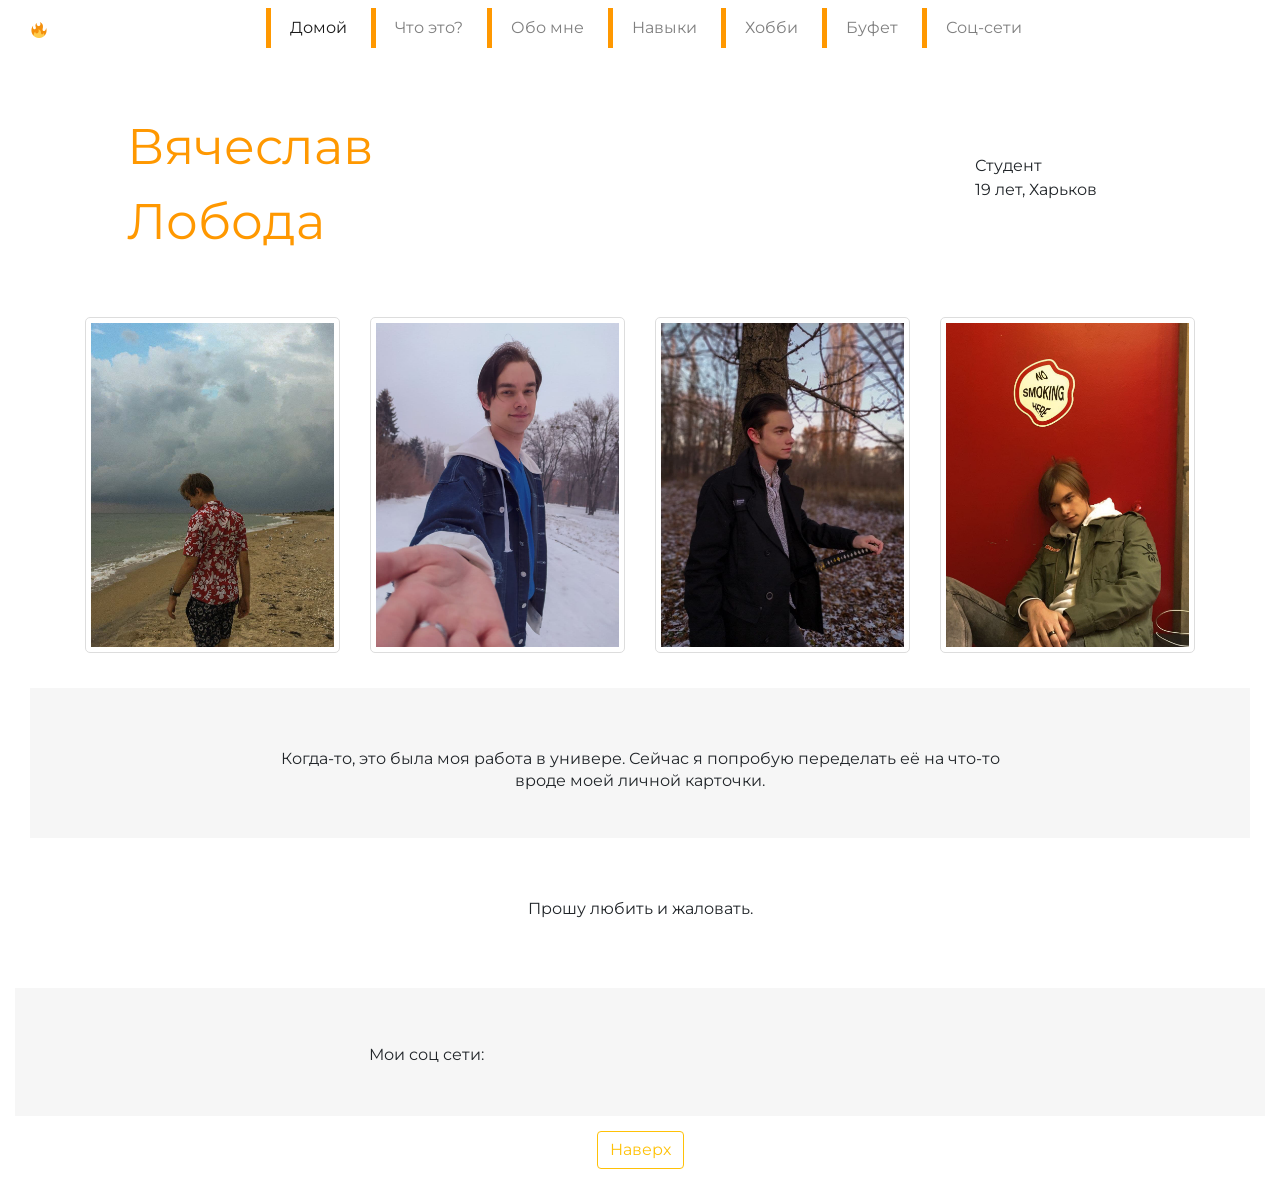
<file: index.html>
<!doctype HTML>
<html>

<head>
  <meta charset="utf-8">
  <title> Вячеслав </title>
  <link rel="stylesheet" href='myself.css'>
  <link rel='icon' href='pics/favicon-16x16.png' type='image'>
  <link rel='stylesheet' href="fancybox.css" >
  <link rel="stylesheet" href="https://maxcdn.bootstrapcdn.com/bootstrap/4.0.0/css/bootstrap.min.css" integrity="sha384-Gn5384xqQ1aoWXA+058RXPxPg6fy4IWvTNh0E263XmFcJlSAwiGgFAW/dAiS6JXm" crossorigin="anonymous">
  
</head>

<body link='black' vlink='black' style="display:none">


  <!--                          NAVBAR TEST-->
  <header id='header'>

      <nav class="navbar navbar-expand-lg navbar-light  ">
        <div class="container-fluid">
          <a class="navbar-brand" href="#"> <img src='pics/favicon-16x16.png'> </a>

          <button class="navbar-toggler" type="button" data-bs-toggle="collapse" data-bs-target="#workplease" aria-controls="workplease" aria-expanded="false" aria-label="Toggle navigation">
            <span class="navbar-toggler-icon"> </span>
          </button>


        <div class="collapse navbar-collapse" id="workplease">
          <ul class="navbar-nav mt-2 mt-lg-0">
            <li class="nav-item active">
              <a class="nav-link aff atext px-4" href="index.html"> Домой <span class="sr-only">(current)</span></a>
            </li>
            <li class="nav-item">
              <a class="nav-link aff atext px-4" href="#auf"> Что это?</a>
            </li>
            <li class="nav-item">
              <a class="nav-link aff atext px-4" href="dio/secondpage.html"> Обо мне</a>
            </li>
            <li class="nav-item">
              <a class="nav-link aff atext px-4" href="dio/friends.html">Навыки</a>
            </li>
            <li class="nav-item">
              <a class="nav-link aff atext px-4" href="dio/hobby.html">Хобби</a>
            </li>
            <li class="nav-item">
              <a class="nav-link aff atext px-4" href="dio/bufet.html"> Буфет </a>
            </li>
            <li class="nav-item">
              <a class="nav-link aff atext px-4" href="#insta">Соц-сети</a>
            </li>
          </ul>

        </div>
      </div>
      </nav>

  </header>

  <div class="container-fluid">
    


    <div class="row mt-5 mb-5 bioname">
      <div class='name  col-xl-4  offset-xl-1 col-sm-5 offset-lg-1 offset-sm-1 '>
        <div class='namee'> Вячеслав Лобода </div>
      </div>

      <div class='col-xl-2 col-sm-2  offset-xl-4 offset-lg-2 offset-sm-2 biio'>
        Студент <br> 19 лет, Харьков
      </div>
    </div>


    <div class="container">
    
      <div class="row">
          <div class="col-lg-3 col-md-4 col-6 thumb">
              <a  data-fancybox='gallery' data-src="pics/2.jpg" href='#gallery-1'>
                  <img class="img-fluid" src="pics/2.jpg" alt="Thats bad...">
              </a>
          </div>
          <div class="col-lg-3 col-md-4 col-6 thumb">
              <a data-fancybox='gallery' data-src="pics/1.jpg" href='#gallery-2'>
                  <img class="img-fluid" src="pics/1.jpg" alt="Thats bad...">
              </a>
          </div>
          <div class="col-lg-3 col-md-4 col-6 thumb">
            <a  data-fancybox='gallery' data-src="pics/3.jpg" href='#gallery-3'>
                <img class="img-fluid" src="pics/3.jpg" alt="Thats bad...">
            </a>
        </div>
        <div class="col-lg-3 col-md-4 col-6 thumb">
          <a  data-fancybox='gallery' data-src="pics/4.jpg" href='#gallery-3'>
              <img class="img-fluid" src="pics/4.jpg" alt="Thats bad...">
          </a>
      </div>
      </div>
  </div>





    <div class="container-fluid">
        <div class='wtf col-sm-12'>
          <span class='bingo atext'> <a name='auf'></a> Когда-то, это была моя работа в универе. Сейчас я попробую переделать её на что-то 
          вроде моей личной карточки. </span>
        </div>

      <div class='news col-sm-12 '>
        <span class='bingo2 atext'> Прошу любить и жаловать. </span>
      </div>


    </div>
    <div class='insta'>
      <div class="row ">
        <div class='secondbingo col-sm-2 offset-xl-3 offset-sm-1 col-xl-2 mt-3 offset-lg-3'> <span> <a id='insta'> </a> Мои соц сети: </span> </div>
        <div class=" col-sm-1 offset-sm-4 offset-xl-0 offset-lg-0">
          <form action='https://www.instagram.com/puer_evolutione/' target='_blank'>
            <button class='gram fow'> </button>
          </form>

        </div>
        <div class=" col-sm-1">
          <form action='https://t.me/nihilspero' target='_blank'>
            <button class='tg fow'> </button>
          </form>

        </div>
        <div class="col-sm-1">
          <form action='https://steamcommunity.com/id/84875/' target='_blank'>
            <button class='steam fow'> </button>
          </form>

        </div>
        <div class="col-sm-1">
          <form action='https://drive.google.com/file/d/1EtO7Xvg-SVVonBKDeOEowSrl1dZRNNYb/view?usp=sharing' target='_blank'>
            <button class='shiki fow'> </button>
          </form>
        </div>
      </div>
    </div>


  </div>
  <div class='back-to-top'>
    <a href='#top'> <button type="button" class="btn btn-outline-warning"> <span class="atext"> Наверх</span> </button> </a>
  </div>




  
  <script src="https://cdn.jsdelivr.net/npm/bootstrap@5.1.3/dist/js/bootstrap.bundle.min.js" integrity="sha384-ka7Sk0Gln4gmtz2MlQnikT1wXgYsOg+OMhuP+IlRH9sENBO0LRn5q+8nbTov4+1p" crossorigin="anonymous"></script>
   <script src='jquery-3.6.0.min.js'> </script>
  <script src="fancybox.umd.js"></script>
  <script src='mainjs.js'> </script>

</body>

</html>
</file>
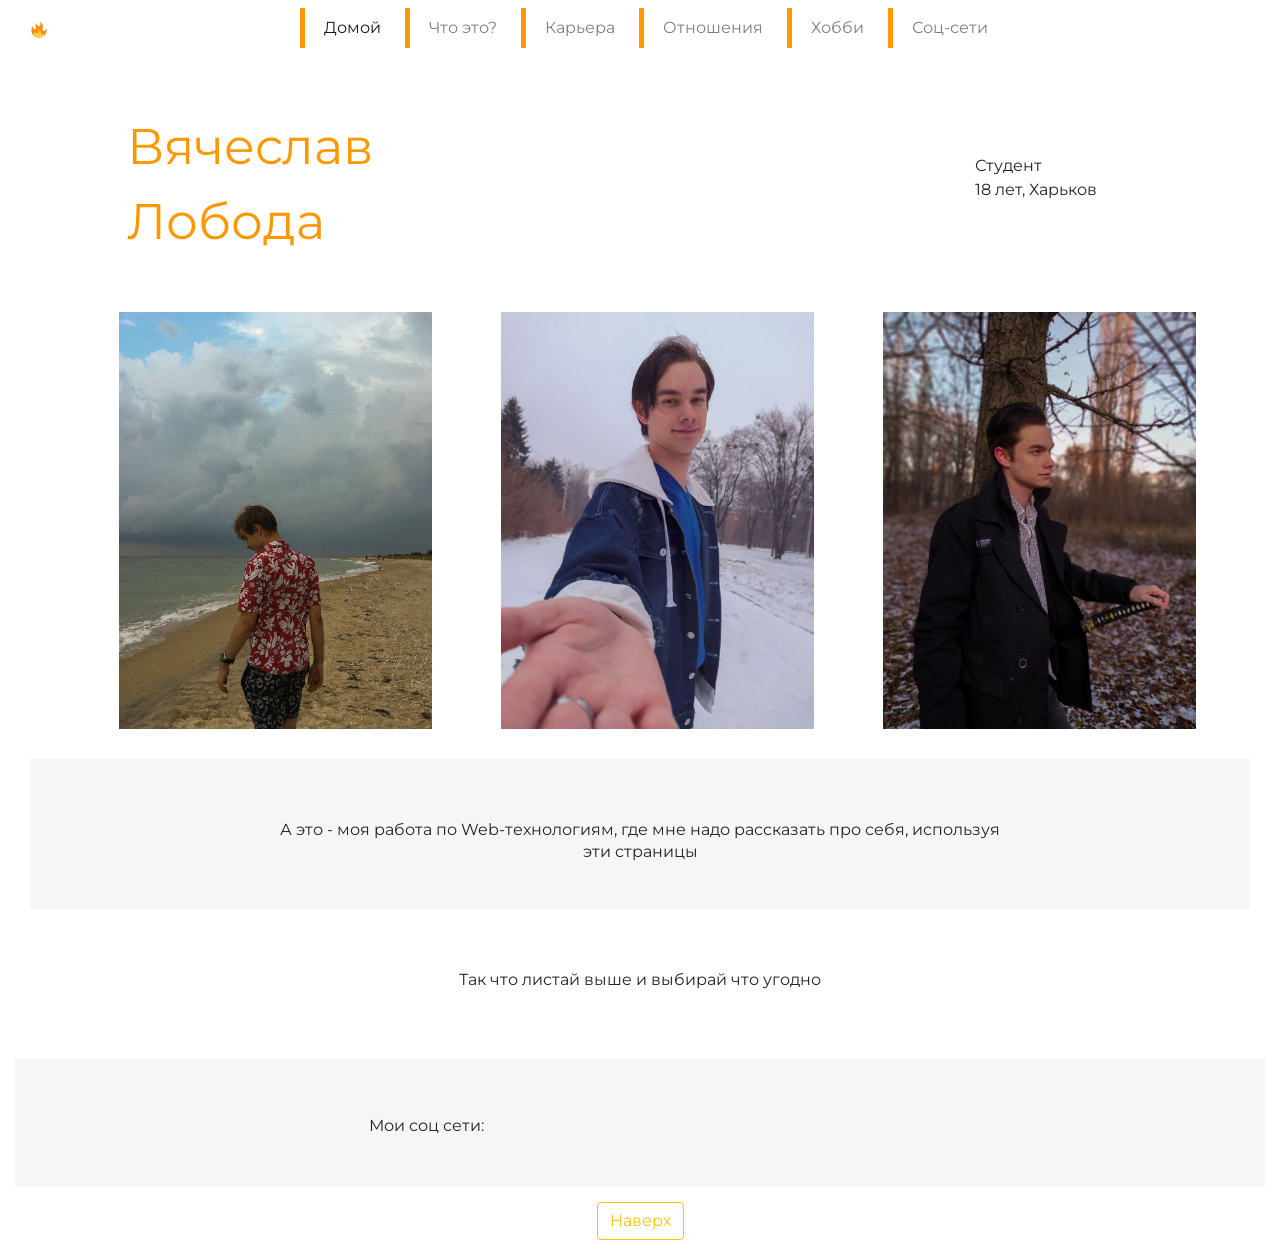
<file: withoutstyle/index.html>
<!doctype HTML>
<html>

<head>
  <meta charset="utf-8">
  <title> Вячеслав </title>
  <link rel="stylesheet" href='myself.css'>
  <link rel='icon' href='pics/favicon-16x16.png' type='image'>
  <link rel="stylesheet" href="https://maxcdn.bootstrapcdn.com/bootstrap/4.0.0/css/bootstrap.min.css" integrity="sha384-Gn5384xqQ1aoWXA+058RXPxPg6fy4IWvTNh0E263XmFcJlSAwiGgFAW/dAiS6JXm" crossorigin="anonymous">
</head>

<body link='black' vlink='black'>


  <!--                          NAVBAR TEST-->
  <header id='header'>

      <nav class="navbar navbar-expand-lg navbar-light  ">
        <div class="container-fluid">
          <a class="navbar-brand" href="#"> <img src='pics/favicon-16x16.png'> </a>

          <button class="navbar-toggler" type="button" data-bs-toggle="collapse" data-bs-target="#workplease" aria-controls="workplease" aria-expanded="false" aria-label="Toggle navigation">
            <span class="navbar-toggler-icon"> </span>
          </button>


        <div class="collapse navbar-collapse" id="workplease">
          <ul class="navbar-nav mt-2 mt-lg-0">
            <li class="nav-item active">
              <a class="nav-link aff atext px-4" href="index.html"> Домой <span class="sr-only">(current)</span></a>
            </li>
            <li class="nav-item">
              <a class="nav-link aff atext px-4" href="#auf"> Что это?</a>
            </li>
            <li class="nav-item">
              <a class="nav-link aff atext px-4" href="dio/secondpage.html"> Карьера</a>
            </li>
            <li class="nav-item">
              <a class="nav-link aff atext px-4" href="dio/friends.html">Отношения</a>
            </li>
            <li class="nav-item">
              <a class="nav-link aff atext px-4" href="dio/hobby.html">Хобби</a>
            </li>
            <li class="nav-item">
              <a class="nav-link aff atext px-4" href="#insta">Соц-сети</a>
            </li>
          </ul>

        </div>
      </div>
      </nav>

  </header>

  <div class="container-fluid">
    <div class="row vct">
      <!-- <div class='vector col-xl-10 offset-xl-1'> </div> -->
    </div>


    <div class="row mt-5 mb-5 bioname">
      <div class='name  col-xl-4  offset-xl-1 col-sm-5 offset-lg-1 offset-sm-1 '>
        <div class='namee'> Вячеслав Лобода </div>
      </div>

      <div class='col-xl-2 col-sm-2  offset-xl-4 offset-lg-2 offset-sm-2 biio'>
        Студент <br> 18 лет, Харьков
      </div>
    </div>

    <div class="container-fluid">
      <div class="row">
        <div class="col-lg-4 col-sm-10 offset-sm-1 offset-lg-0 col-xl-3 offset-xl-1 picser">
          <img src='pics/2.jpg' width='100%' height='auto'>
        </div>
        <div class="col-lg-4 col-sm-10 offset-sm-1 offset-lg-0 col-xl-3  picser">
          <img src='pics/1.jpg' width='100%' height='auto'>
        </div>
        <div class="col-lg-4 col-sm-10 offset-sm-1 offset-lg-0  col-xl-3 picser">
          <img src='pics/3.jpg' width='100%' height='auto'>
        </div>
      </div>
    </div>






    <div class="container-fluid">
        <div class='wtf col-sm-12'>
          <span class='bingo atext'> <a name='auf'></a> А это - моя работа по Web-технологиям,
            где мне надо рассказать про себя, используя эти страницы </span>
        </div>

      <div class='news col-sm-12 '>
        <span class='bingo2 atext'> Так что листай выше и выбирай что угодно </span>
      </div>


    </div>
    <div class='insta'>
      <div class="row ">
        <div class='secondbingo col-sm-2 offset-xl-3 offset-sm-1 col-xl-2 mt-3 offset-lg-3'> <span> <a id='insta'> </a> Мои соц сети: </span> </div>
        <div class=" col-sm-1 offset-sm-4 offset-xl-0 offset-lg-0">
          <form action='https://www.instagram.com/puer_evolutione/' target='_blank'>
            <button class='gram fow'> </button>
          </form>

        </div>
        <div class=" col-sm-1">
          <form action='https://t.me/nihilspero' target='_blank'>
            <button class='tg fow'> </button>
          </form>

        </div>
        <div class="col-sm-1">
          <form action='https://steamcommunity.com/id/84875/' target='_blank'>
            <button class='steam fow'> </button>
          </form>

        </div>
        <div class="col-sm-1">
          <form action='https://shikimori.one/FireSpirt' target='_blank'>
            <button class='shiki fow'> </button>
          </form>
        </div>
      </div>
    </div>


  </div>
  <div class='back-to-top'>
    <a href='#top'> <button type="button" class="btn btn-outline-warning"> <span class="atext"> Наверх</span> </button> </a>
  </div>





  <script src="https://cdn.jsdelivr.net/npm/bootstrap@5.1.3/dist/js/bootstrap.bundle.min.js" integrity="sha384-ka7Sk0Gln4gmtz2MlQnikT1wXgYsOg+OMhuP+IlRH9sENBO0LRn5q+8nbTov4+1p" crossorigin="anonymous"></script>
</body>

</html>
</file>
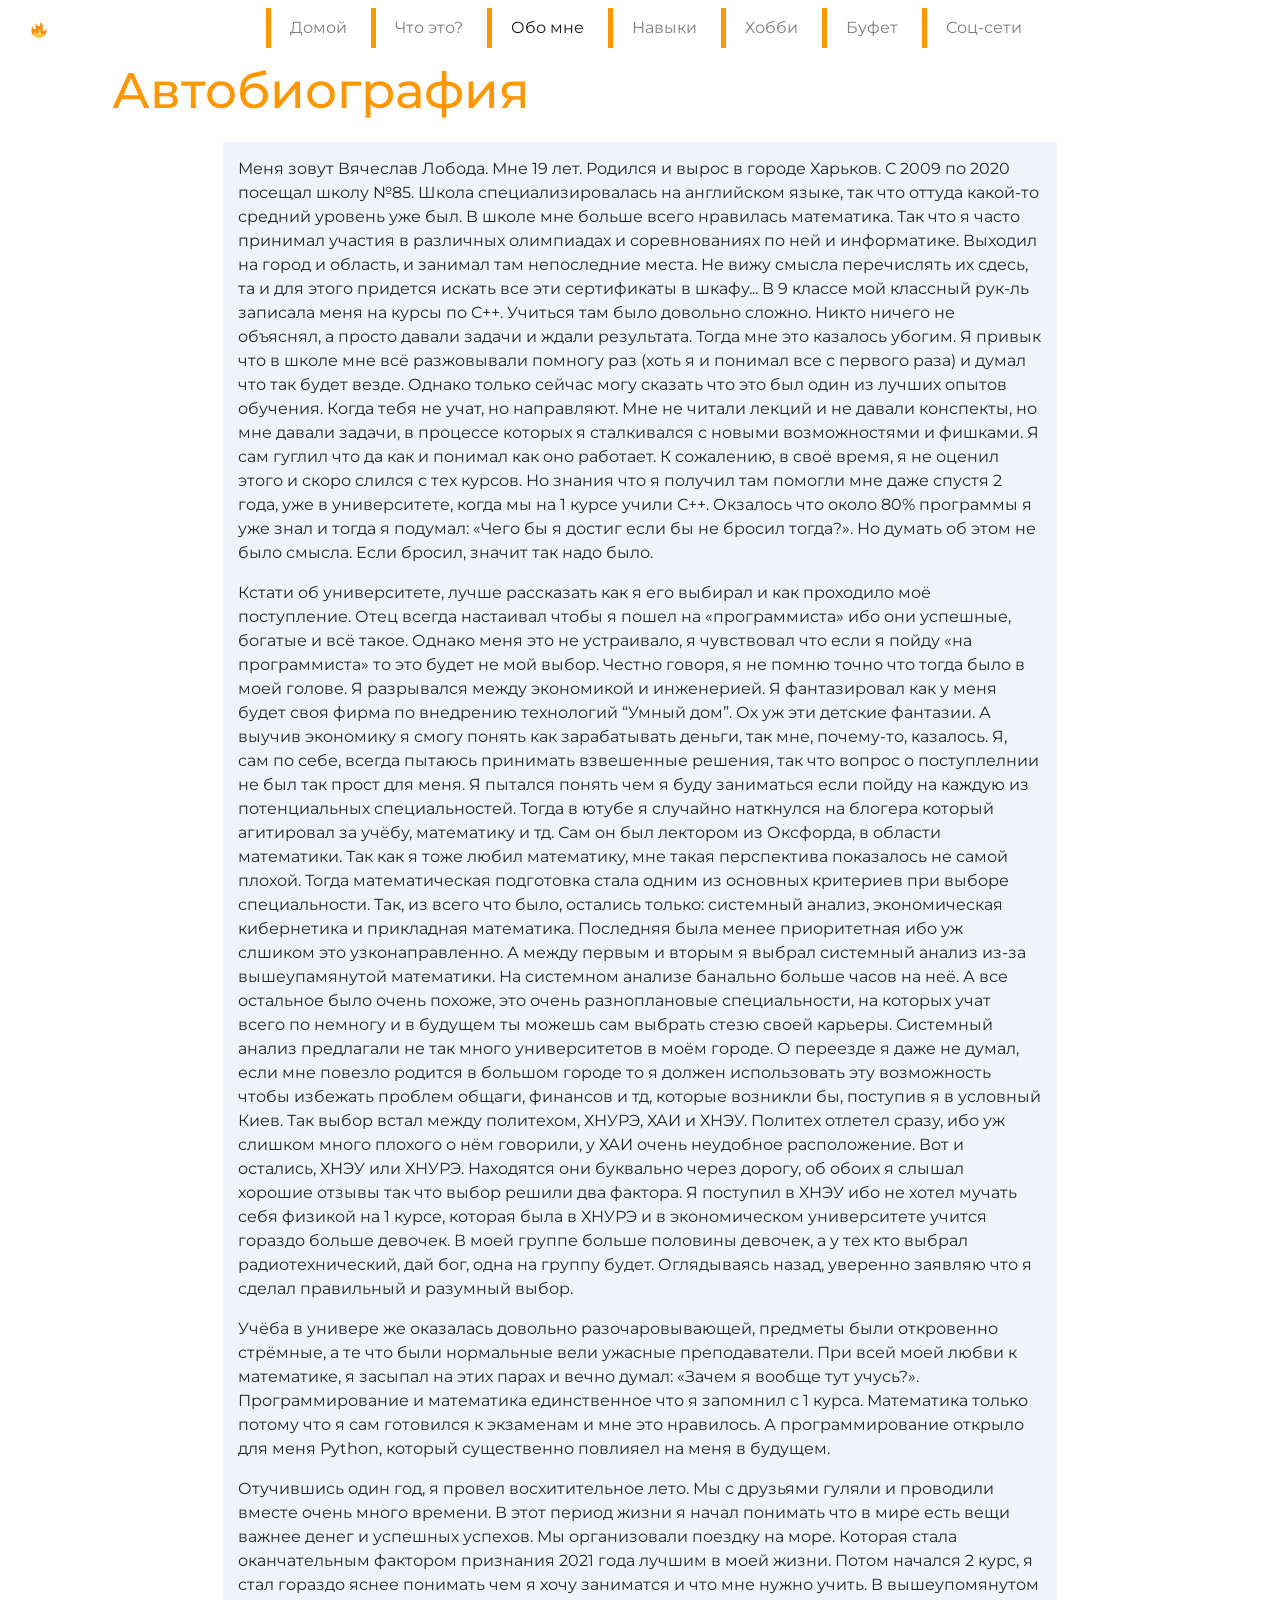
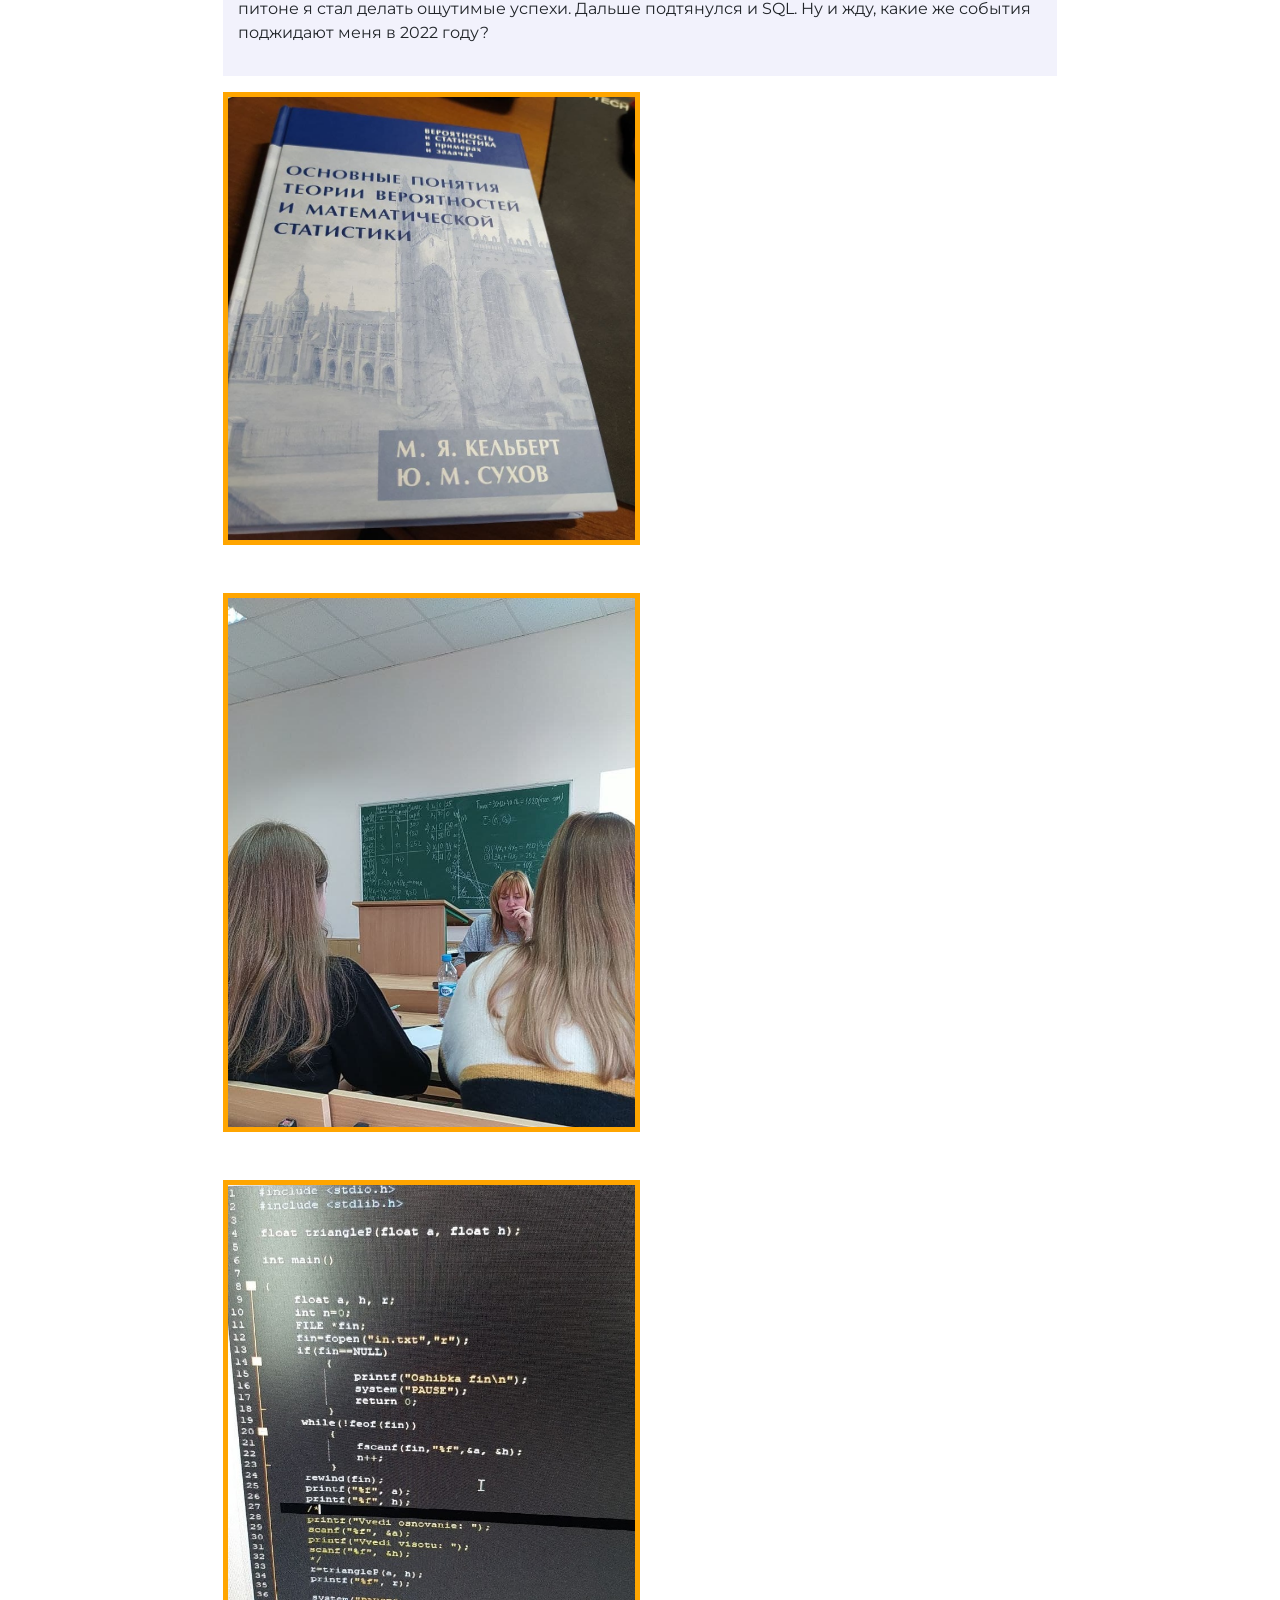
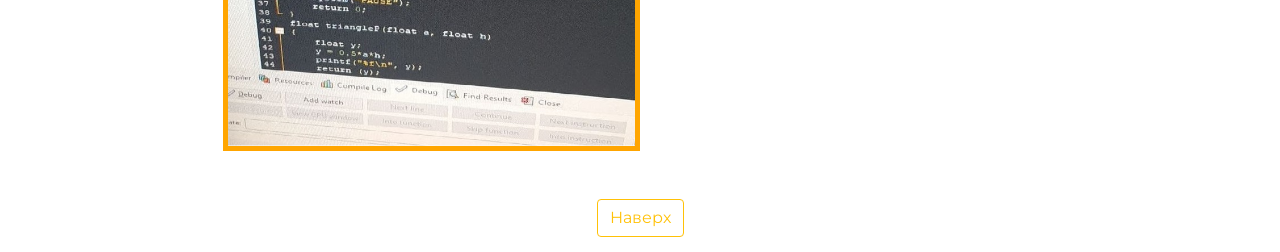
<file: dio/secondpage.html>
<!doctype HTML>
<html>

<head>
  <meta charset="utf-8">
  <title> Моя Автобиография </title>
  <link rel="stylesheet" href='../myself.css'>
  <link rel='icon' href='../pics/favicon-16x16.png' type='image'>
  <link rel="stylesheet" href="https://maxcdn.bootstrapcdn.com/bootstrap/4.0.0/css/bootstrap.min.css" integrity="sha384-Gn5384xqQ1aoWXA+058RXPxPg6fy4IWvTNh0E263XmFcJlSAwiGgFAW/dAiS6JXm" crossorigin="anonymous">
</head>

<body link='black' vlink='black' style='display: none'>
  <header id='header'>

      <nav class="navbar navbar-expand-lg navbar-light  ">
        <div class="container-fluid">
          <a class="navbar-brand" href="#"> <img src='../pics/favicon-16x16.png'> </a>

          <button class="navbar-toggler" type="button" data-bs-toggle="collapse" data-bs-target="#workplease" aria-controls="workplease" aria-expanded="false" aria-label="Toggle navigation">
            <span class="navbar-toggler-icon"> </span>
          </button>


        <div class="collapse navbar-collapse" id="workplease">
          <ul class="navbar-nav mt-2 mt-lg-0">
            <li class="nav-item ">
              <a class="nav-link aff atext px-4" href="../index.html"> Домой <span class="sr-only">(current)</span></a>
            </li>
            <li class="nav-item">
              <a class="nav-link aff atext px-4" href="../index.html#auf"> Что это?</a>
            </li>
            <li class="nav-item active">
              <a class="nav-link aff atext px-4" href="secondpage.html"> Обо мне</a>
            </li>
            <li class="nav-item">
              <a class="nav-link aff atext px-4" href="friends.html">Навыки</a>
            </li>
            <li class="nav-item">
              <a class="nav-link aff atext px-4" href="hobby.html">Хобби</a>
            </li>
            <li class="nav-item">
              <a class="nav-link aff atext px-4" href="bufet.html"> Буфет </a>
            </li>
            <li class="nav-item">
              <a class="nav-link aff atext px-4" href="../index.html#insta">Соц-сети</a>
            </li>
          </ul>

        </div>
      </div>
      </nav>

  </header>

  <div class="container-fluid">
    <div class="row mb-3">
      <div class='name offset-sm-1'>
        <h1 class='namee'> Автобиография </h1>
      </div>
    </div>
    <div class="container-fluid">
      <div class="row mb-3">
        <div class='atext text col-xl-8 offset-xl-2 col-lg-10 offset-lg-1 '>
          
          <p> Меня зовут Вячеслав Лобода. Мне 19 лет. Родился и вырос в городе Харьков. С 2009 по 2020 посещал школу №85. Школа специализировалась на английском языке, так что оттуда какой-то средний уровень уже был. В школе мне больше всего нравилась математика. Так что я часто принимал участия в различных олимпиадах и соревнованиях по ней и информатике. Выходил на город и область, и занимал там непоследние места. Не вижу смысла перечислять их сдесь, та и для этого придется искать все эти сертификаты в шкафу... В 9 классе мой классный рук-ль записала меня на курсы по С++. Учиться там было довольно сложно. Никто ничего не объяснял, а просто давали задачи и ждали результата. Тогда мне это казалось убогим. Я привык что в школе мне всё разжовывали помногу раз (хоть я и понимал все с первого раза) и думал что так будет везде. Однако только сейчас могу сказать что это был один из лучших опытов обучения. Когда тебя не учат, но направляют. Мне не читали лекций и не давали конспекты, но мне давали задачи, в процессе которых я сталкивался с новыми возможностями и фишками. Я сам гуглил что да как и понимал как оно работает. К сожалению, в своё время, я не оценил этого и скоро слился с тех курсов. Но знания что я получил там помогли мне даже спустя 2 года, уже в университете, когда мы на 1 курсе учили С++. Окзалось что около 80% программы я уже знал и тогда я подумал:  «Чего бы я достиг если бы не бросил тогда?». Но думать об этом не было смысла. Если бросил, значит так надо было. </p>
          <p> Кстати об университете, лучше рассказать как я его выбирал и как проходило моё поступление. Отец всегда настаивал чтобы я пошел на «программиста» ибо они успешные, богатые и всё такое. Однако меня это не устраивало, я чувствовал что если я пойду «на программиста» то это будет не мой выбор. Честно говоря, я не помню точно что тогда было в моей голове. Я разрывался между экономикой и инженерией. Я фантазировал как у меня будет своя фирма по внедрению технологий “Умный дом”. Ох уж эти детские фантазии. А выучив экономику я смогу понять как зарабатывать деньги, так мне, почему-то, казалось. Я, сам по себе, всегда пытаюсь принимать взвешенные решения, так что вопрос о поступлелнии не был так прост для меня. Я пытался понять чем я буду заниматься если пойду на каждую из потенциальных специальностей. Тогда в ютубе я случайно наткнулся на блогера который агитировал за учёбу, математику и тд. Сам он был лектором из Оксфорда, в области математики. Так как я тоже любил математику, мне такая перспектива показалось не самой плохой. Тогда математическая подготовка стала одним из основных критериев при выборе специальности. Так, из всего что было, остались только: системный анализ, экономическая кибернетика и прикладная математика. Последняя была менее приоритетная ибо уж слшиком это узконаправленно. А между первым и вторым я выбрал системный анализ из-за вышеупамянутой математики. На системном анализе банально больше часов на неё. А все остальное было очень похоже, это очень разноплановые специальности, на которых учат всего по немногу и в будущем ты можешь сам выбрать стезю своей карьеры. Системный анализ предлагали не так много университетов в моём городе. О переезде я даже не думал, если мне повезло родится в большом городе то я должен использовать эту возможность чтобы избежать проблем общаги, финансов и тд, которые возникли бы, поступив я в условный Киев. Так выбор встал между политехом, ХНУРЭ, ХАИ и ХНЭУ. Политех отлетел сразу, ибо уж слишком много плохого о нём говорили, у ХАИ очень неудобное расположение. Вот и остались, ХНЭУ или ХНУРЭ. Находятся они буквально через дорогу, об обоих я слышал хорошие отзывы так что выбор решили два фактора. Я поступил в ХНЭУ ибо не хотел мучать себя физикой на 1 курсе, которая была в ХНУРЭ и в экономическом университете учится гораздо больше девочек. В моей группе больше половины девочек, а у тех кто выбрал радиотехнический, дай бог, одна на группу будет. Оглядываясь назад, уверенно заявляю что я сделал правильный и разумный выбор.</p>
          <p>Учёба в универе же оказалась довольно разочаровывающей, предметы были откровенно стрёмные, а те что были нормальные вели ужасные преподаватели. При всей моей любви к математике, я засыпал на этих парах и вечно думал: «Зачем я вообще тут учусь?». Программирование и математика единственное что я запомнил с 1 курса. Математика только потому что я сам готовился к экзаменам и мне это нравилось. А программирование открыло для меня Python, который существенно повлияел на меня в будущем.  </p>
          <p> Отучившись один год, я провел восхитительное лето. Мы с друзьями гуляли и проводили вместе очень много времени. В этот период жизни я начал понимать что в мире есть  вещи важнее денег и успешных успехов. Мы организовали поездку на море. Которая стала оканчательным фактором признания 2021 года лучшим в моей жизни. Потом начался 2 курс, я стал гораздо яснее понимать чем я хочу заниматся и что мне нужно учить. В вышеупомянутом питоне я стал делать ощутимые успехи. Дальше подтянулся и SQL. Ну и жду, какие же события поджидают меня в 2022 году?</p>
        </div>
      </div>
    </div>


    <div class="container-fluid">
      <div class="row pic1 mb-5">
        <img class='pics4doc offset-lg-1 offset-xl-2 col-xl-4 col-md-5 col-sm-6 ' src='../pics/56.jpg' alt='Bad('>
        <div class="focus  offset-1 col-md-6 col-sm-3 col-lg-4 col-xl-3">
          <div class="zz atext">
            Книга, купленная на балке абсолютно спонтанно
          </div>
        </div>
      </div>
    </div>

    <div class="container-fluid">
      <div class="row pic2 mb-5">
        <img class='pics4doc offset-lg-1 offset-xl-2 col-xl-4 col-md-5 col-sm-6 ' src='../pics/78.jpg' alt='Bad('>
        <div class="focus  offset-1 col-md-6 col-sm-3 col-lg-4 col-xl-3">
          <div class="zz atext">
            На паре в универе, Методы оптимизации и исследования операций
          </div>
        </div>
      </div>
    </div>

    <div class="container-fluid">
      <div class="row pic3 mb-5">
        <img class='pics4doc offset-lg-1 offset-xl-2 col-xl-4 col-md-5 col-sm-6 ' src='../pics/с.jpg' alt='Bad('>
        <div class="focus  offset-1 col-md-6 col-sm-3 col-lg-4 col-xl-3">
          <div class="zz atext">
            Помогаю другу с Си
             во время зимней сессии. Жуткий опыт
          </div>
        </div>
      </div>
    </div>

    <div class='back-to-top'>
      <a href='#top'> <button type="button" class="btn btn-outline-warning"> <span class="atext"> Наверх</span> </button> </a>
    </div>

  </div>


  <script src="https://cdn.jsdelivr.net/npm/bootstrap@5.1.3/dist/js/bootstrap.bundle.min.js" integrity="sha384-ka7Sk0Gln4gmtz2MlQnikT1wXgYsOg+OMhuP+IlRH9sENBO0LRn5q+8nbTov4+1p" crossorigin="anonymous"></script>

  <script src='../jquery-3.6.0.min.js'> </script>
  <script src='../mainjs.js'> </script>
</body>

</html>
</file>
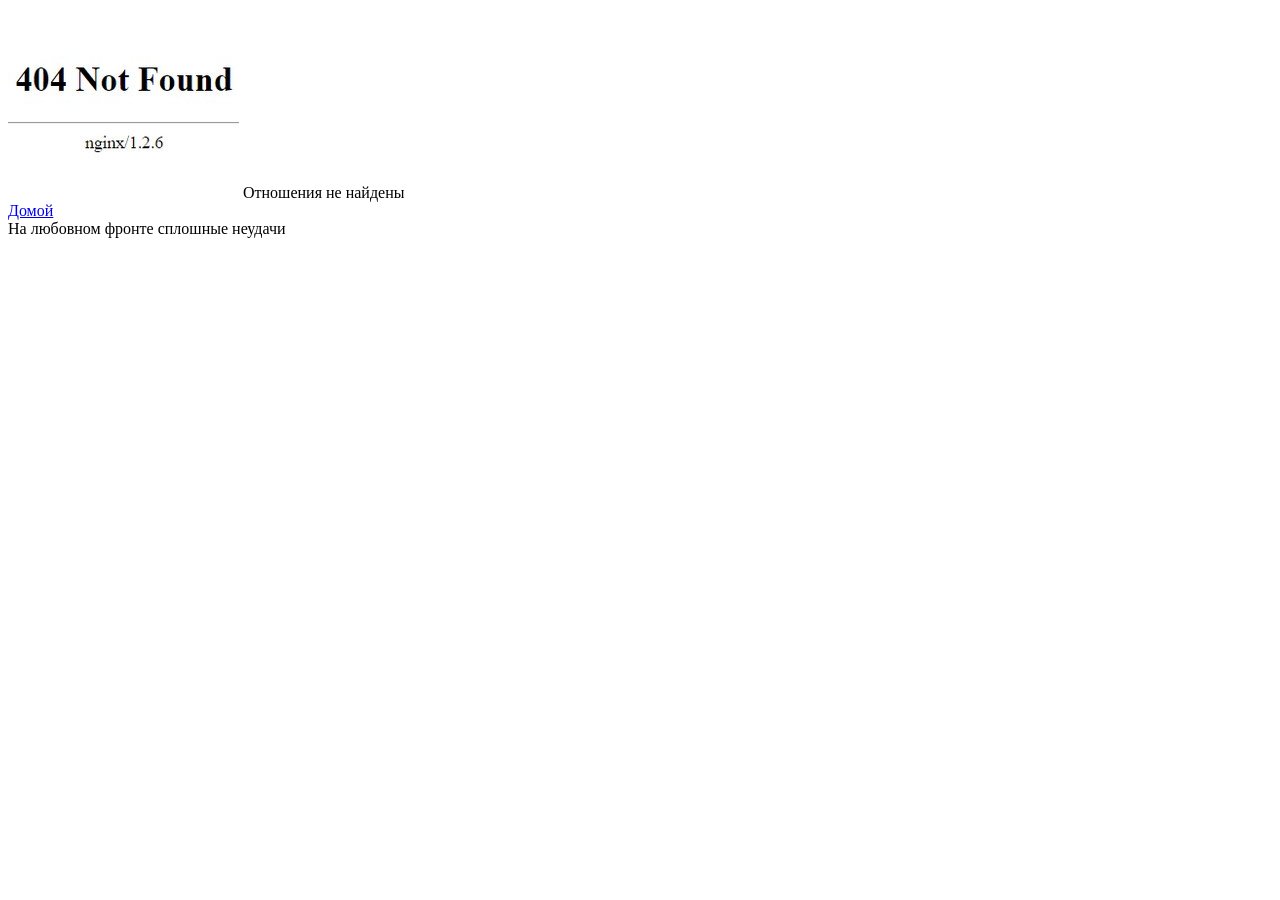
<file: indexhtml/dio/friends.html>
<!doctype HTML>
<html>
<head>
  <meta charset="utf-8">
  <title> Отношения </title>
  <link rel='icon' href='../pics/favicon-16x16.png' type='image'>
</head>
<body>

<img src='../pics/404.jpg' alt="very bad" title="Отношения не найдены!">
 Отношения не найдены
<div class='dom'> <a href='../index.html'> Домой </a> </div>
На любовном фронте сплошные неудачи


</body>
</html>
</file>
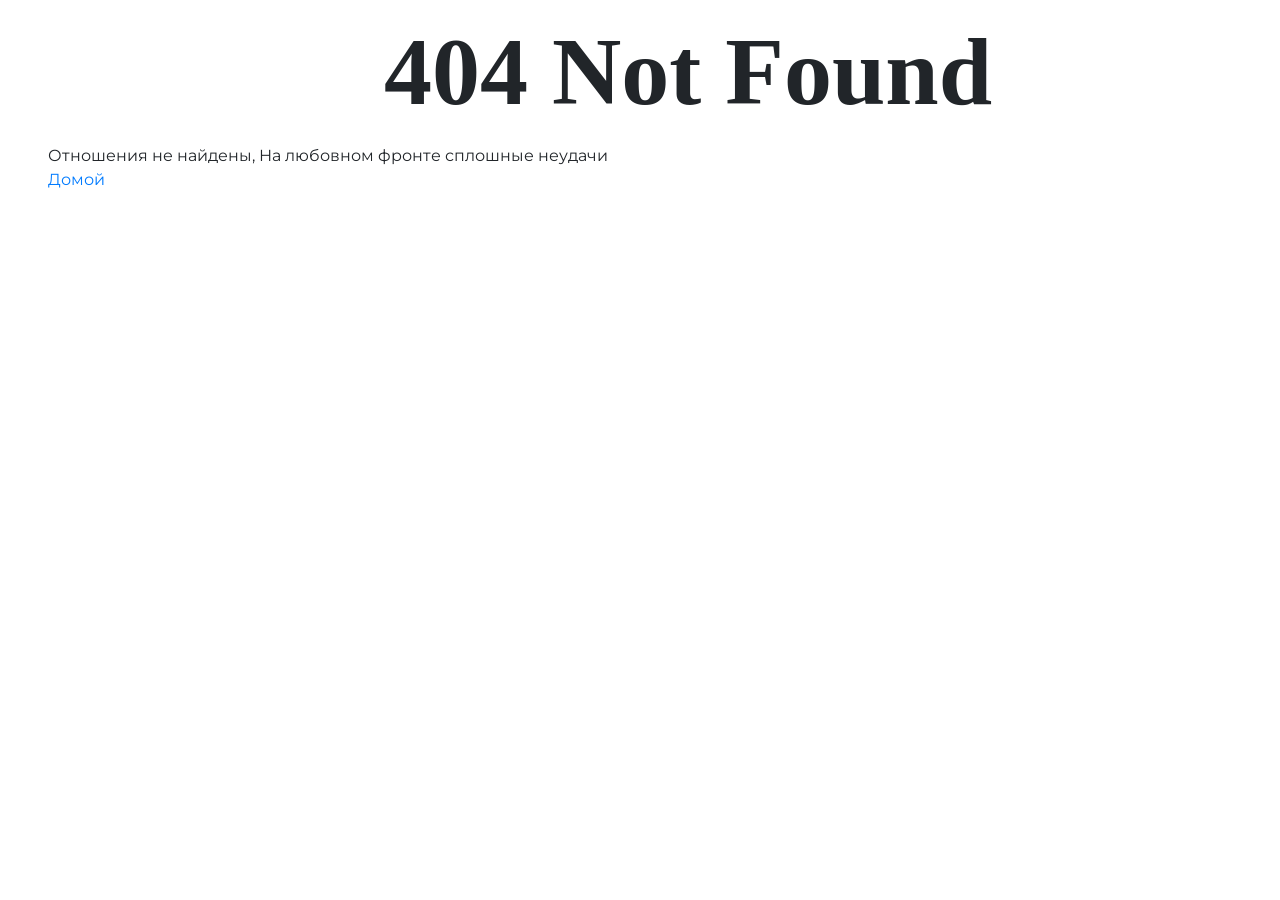
<file: withoutstyle/dio/friends.html>
<!doctype HTML>
<html>
<head>
  <meta charset="utf-8">
  <title> Отношения </title>
  <link rel="stylesheet" href='../myself.css'>
  <link rel="stylesheet" href="https://maxcdn.bootstrapcdn.com/bootstrap/4.0.0/css/bootstrap.min.css" integrity="sha384-Gn5384xqQ1aoWXA+058RXPxPg6fy4IWvTNh0E263XmFcJlSAwiGgFAW/dAiS6JXm" crossorigin="anonymous">

  <link rel='icon' href='../pics/favicon-16x16.png' type='image'>
</head>
<body>

<!-- <img src='../pics/404.jpg' alt="very bad" title="Отношения не найдены!"> -->
<b> <span class="btext">
  404 Not Found
</span> </b>

<div class="atext ml-5">
  Отношения не найдены,  На любовном фронте сплошные неудачи <br>
 <div class='dom'> <a href='../index.html'> Домой </a> </div>
</div>

</body>
</html>
</file>
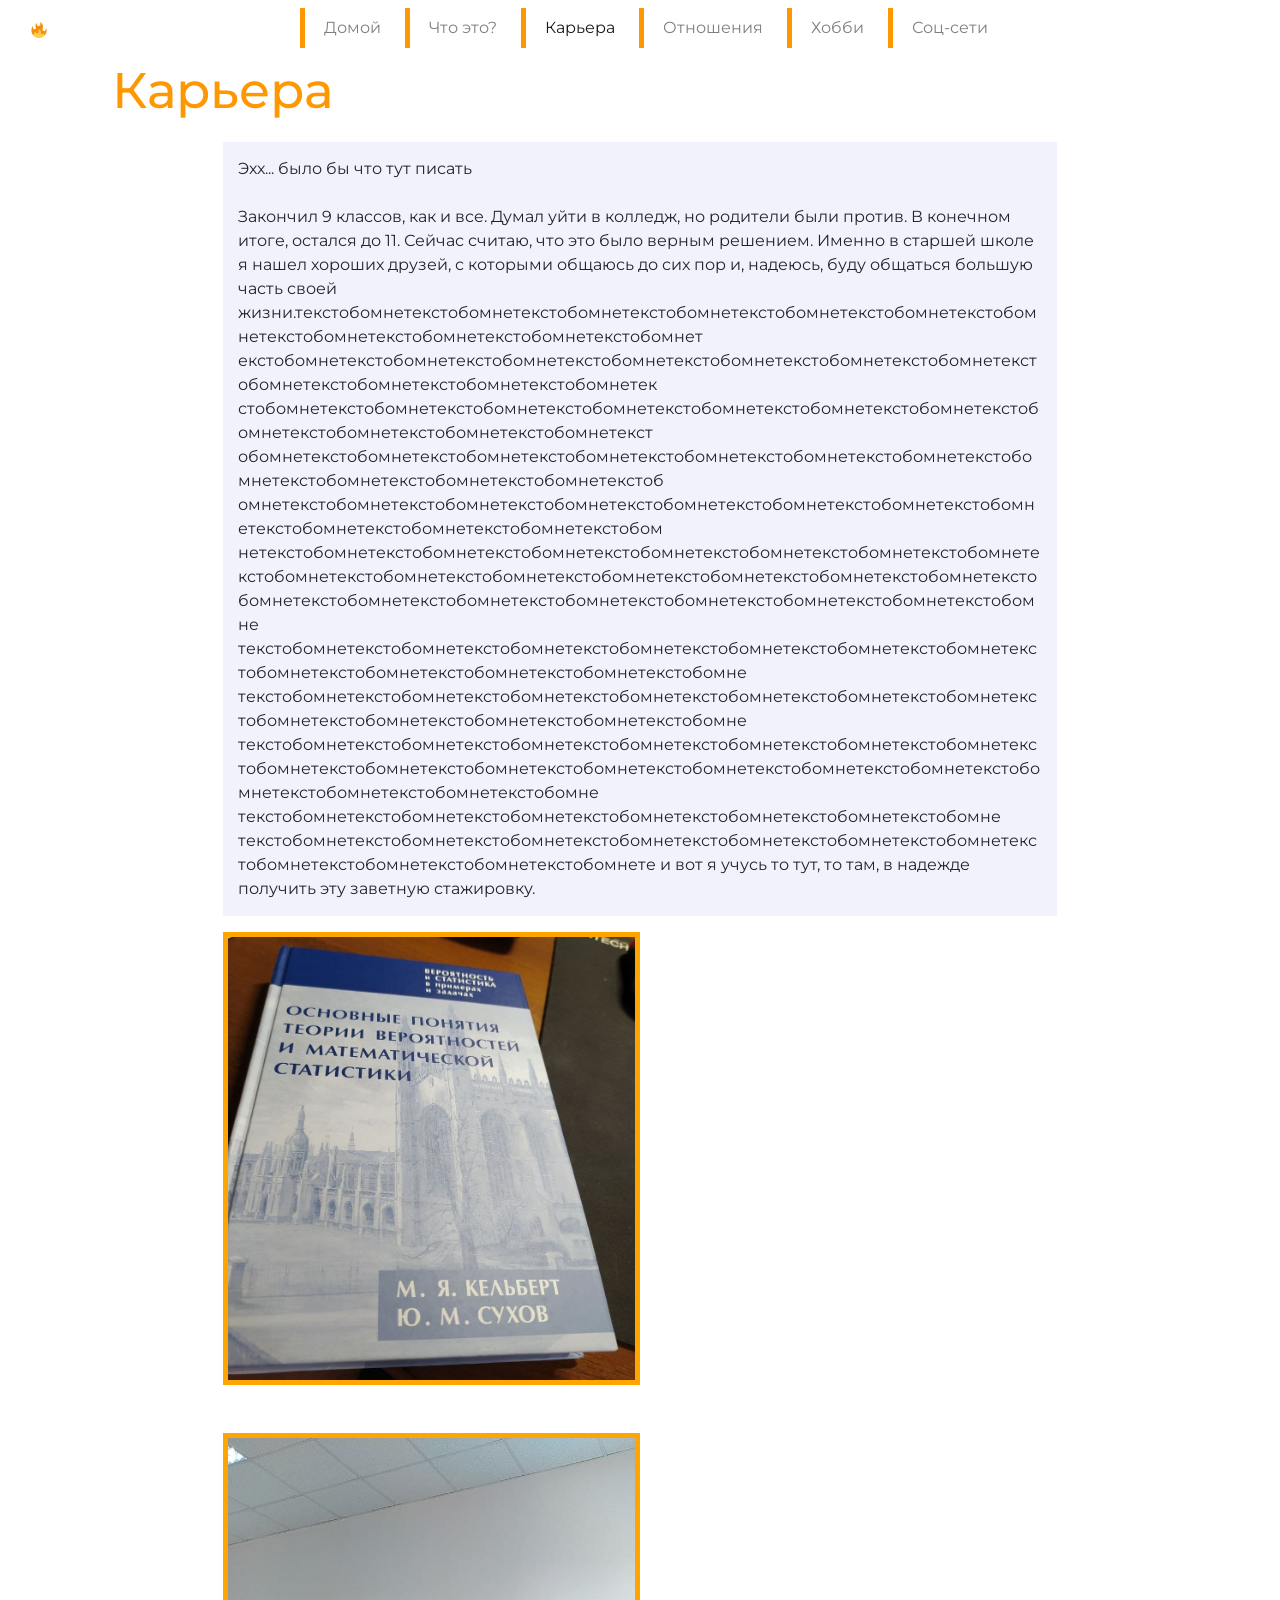
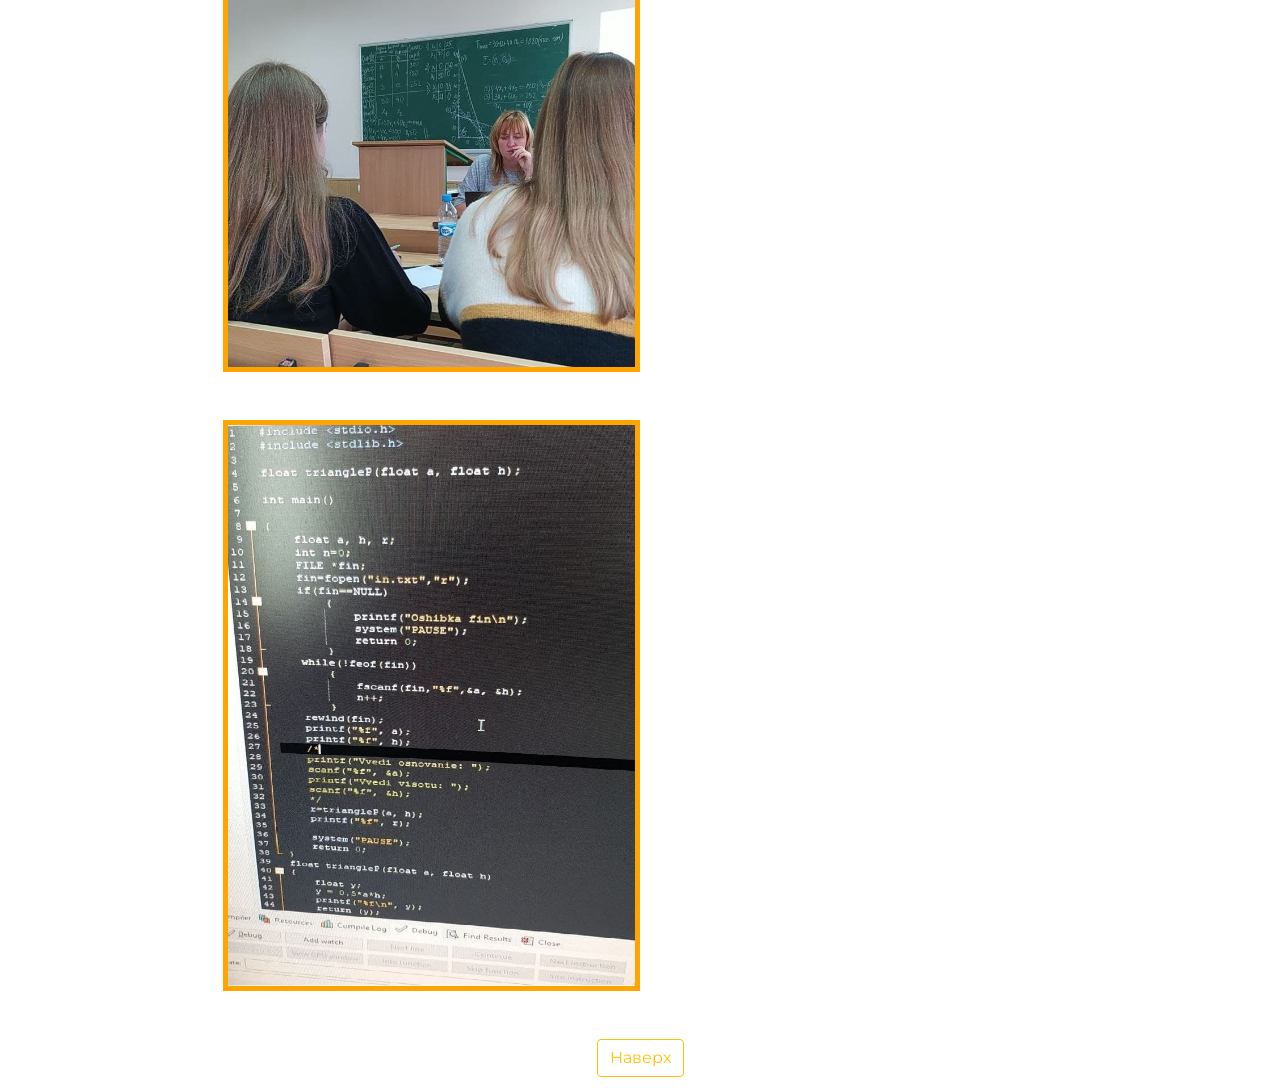
<file: withoutstyle/dio/secondpage.html>
<!doctype HTML>
<html>

<head>
  <meta charset="utf-8">
  <title> Моя Карьера </title>
  <link rel="stylesheet" href='../myself.css'>
  <link rel='icon' href='../pics/favicon-16x16.png' type='image'>
  <link rel="stylesheet" href="https://maxcdn.bootstrapcdn.com/bootstrap/4.0.0/css/bootstrap.min.css" integrity="sha384-Gn5384xqQ1aoWXA+058RXPxPg6fy4IWvTNh0E263XmFcJlSAwiGgFAW/dAiS6JXm" crossorigin="anonymous">
</head>

<body link='black' vlink='black' >
  <header id='header'>

      <nav class="navbar navbar-expand-lg navbar-light  ">
        <div class="container-fluid">
          <a class="navbar-brand" href="#"> <img src='../pics/favicon-16x16.png'> </a>

          <button class="navbar-toggler" type="button" data-bs-toggle="collapse" data-bs-target="#workplease" aria-controls="workplease" aria-expanded="false" aria-label="Toggle navigation">
            <span class="navbar-toggler-icon"> </span>
          </button>


        <div class="collapse navbar-collapse" id="workplease">
          <ul class="navbar-nav mt-2 mt-lg-0">
            <li class="nav-item ">
              <a class="nav-link aff atext px-4" href="../index.html"> Домой <span class="sr-only">(current)</span></a>
            </li>
            <li class="nav-item">
              <a class="nav-link aff atext px-4" href="../index.html#auf"> Что это?</a>
            </li>
            <li class="nav-item active">
              <a class="nav-link aff atext px-4" href="secondpage.html"> Карьера</a>
            </li>
            <li class="nav-item">
              <a class="nav-link aff atext px-4" href="friends.html">Отношения</a>
            </li>
            <li class="nav-item">
              <a class="nav-link aff atext px-4" href="hobby.html">Хобби</a>
            </li>
            <li class="nav-item">
              <a class="nav-link aff atext px-4" href="../index.html#insta">Соц-сети</a>
            </li>
          </ul>

        </div>
      </div>
      </nav>

  </header>

  <div class="container-fluid">
    <div class="row mb-3">
      <div class='name offset-sm-1'>
        <h1 class='namee'> Карьера </h1>
      </div>
    </div>
    <div class="container-fluid">
      <div class="row mb-3">
        <div class='atext text col-xl-8 offset-xl-2 col-lg-10 offset-lg-1 '>
          Эхх... было бы что тут писать <br> <br>
          Закончил 9 классов, как и все. Думал уйти в колледж, но родители были против. В конечном итоге, остался до 11.
          Сейчас считаю, что это было верным решением. Именно в старшей школе я нашел хороших друзей, с которыми общаюсь до сих пор и,
          надеюсь, буду общаться большую часть своей жизни.текстобомнетекстобомнетекстобомнетекстобомнетекстобомнетекстобомнетекстобомнетекстобомнетекстобомнетекстобомнетекстобомнет
          екстобомнетекстобомнетекстобомнетекстобомнетекстобомнетекстобомнетекстобомнетекстобомнетекстобомнетекстобомнетекстобомнетек
          стобомнетекстобомнетекстобомнетекстобомнетекстобомнетекстобомнетекстобомнетекстобомнетекстобомнетекстобомнетекстобомнетекст
          обомнетекстобомнетекстобомнетекстобомнетекстобомнетекстобомнетекстобомнетекстобомнетекстобомнетекстобомнетекстобомнетекстоб
          омнетекстобомнетекстобомнетекстобомнетекстобомнетекстобомнетекстобомнетекстобомнетекстобомнетекстобомнетекстобомнетекстобом
          нетекстобомнетекстобомнетекстобомнетекстобомнетекстобомнетекстобомнетекстобомнетекстобомнетекстобомнетекстобомнетекстобомнетекстобомнетекстобомнетекстобомнетекстобомнетекстобомнетекстобомнетекстобомнетекстобомнетекстобомнетекстобомнетекстобомне
          текстобомнетекстобомнетекстобомнетекстобомнетекстобомнетекстобомнетекстобомнетекстобомнетекстобомнетекстобомнетекстобомнетекстобомне
          текстобомнетекстобомнетекстобомнетекстобомнетекстобомнетекстобомнетекстобомнетекстобомнетекстобомнетекстобомнетекстобомнетекстобомне
          текстобомнетекстобомнетекстобомнетекстобомнетекстобомнетекстобомнетекстобомнетекстобомнетекстобомнетекстобомнетекстобомнетекстобомнетекстобомнетекстобомнетекстобомнетекстобомнетекстобомнетекстобомне
          текстобомнетекстобомнетекстобомнетекстобомнетекстобомнетекстобомнетекстобомне
          текстобомнетекстобомнетекстобомнетекстобомнетекстобомнетекстобомнетекстобомнетекстобомнетекстобомнетекстобомнетекстобомнете
          и вот я учусь то тут, то там, в надежде получить эту заветную стажировку.
        </div>
      </div>
    </div>


    <div class="container-fluid">
      <div class="row pic1 mb-5">
        <img class='pics4doc offset-lg-1 offset-xl-2 col-xl-4 col-md-5 col-sm-6 ' src='../pics/56.jpg' alt='Bad('>
        <div class="focus  offset-1 col-md-6 col-sm-3 col-lg-4 col-xl-3">
          <div class="zz atext">
            Книга, купленная на балке абсолютно спонтанно
          </div>
        </div>
      </div>
    </div>

    <div class="container-fluid">
      <div class="row pic2 mb-5">
        <img class='pics4doc offset-lg-1 offset-xl-2 col-xl-4 col-md-5 col-sm-6 ' src='../pics/78.jpg' alt='Bad('>
        <div class="focus  offset-1 col-md-6 col-sm-3 col-lg-4 col-xl-3">
          <div class="zz atext">
            На паре в универе, Методы оптимизации и исследования операций
          </div>
        </div>
      </div>
    </div>

    <div class="container-fluid">
      <div class="row pic3 mb-5">
        <img class='pics4doc offset-lg-1 offset-xl-2 col-xl-4 col-md-5 col-sm-6 ' src='../pics/с.jpg' alt='Bad('>
        <div class="focus  offset-1 col-md-6 col-sm-3 col-lg-4 col-xl-3">
          <div class="zz atext">
            Помогаю другу с Си
             во время зимней сессии. Жуткий опыт
          </div>
        </div>
      </div>
    </div>

    <div class='back-to-top'>
      <a href='#top'> <button type="button" class="btn btn-outline-warning"> <span class="atext"> Наверх</span> </button> </a>
    </div>

  </div>


  <script src="https://cdn.jsdelivr.net/npm/bootstrap@5.1.3/dist/js/bootstrap.bundle.min.js" integrity="sha384-ka7Sk0Gln4gmtz2MlQnikT1wXgYsOg+OMhuP+IlRH9sENBO0LRn5q+8nbTov4+1p" crossorigin="anonymous"></script>


</body>

</html>
</file>
<file: myself.css>
@import url('https://fonts.googleapis.com/css2?family=Montserrat:ital,wght@0,400;0,700;1,400&display=swap');
* {
    font-family:Montserrat, sans-serif;
}

body {
  margin: 0;
  overflow-y: auto;
}
.namee {
margin-top:0;
margin-bottom:0;
font-size: 50px;
  padding: 5px;
}

.wtf { position: relative;
  width: 100%;
  margin-top:30px;
  background: #F6F6F6;
text-align: center;
}
.bingo,
.bingo2 {
  position: absolute;
  top:40%;
  left:20%;
      right:20%}
.news {
        position: relative;
         width: 100%;
        text-align: center;
      }
@media (min-width:992px) {
.wtf {   height: 150px;
  font-size: 16px;
line-height: 22px;
}
.news {
   height: 150px;
   font-size: 16px;
  line-height: 22px;
}
}
@media (min-width:516px) and (max-width:991px)  {
  .wtf {   height: 10em;
    font-size: 26px;
    line-height: 30px;}

  .bingo {
    position: absolute;
    top:30%;
    left:20%;
    right:20%;
  }
  .bingo2 {
    position: absolute;
    top:30%;
    left:20%;
    right:20%;

  }
  .news {
     height: 6em;
     font-size: 26px;
     line-height: 30px;
  }
  .bioname {
    font-size: 32px;
  }
  .namee {font-size: 64px;}
  .secondbingo{display: none;}


  .suka-knopka {font-size: 26px;}
  .atext {font-size: 3vw;}
}

.picser {
  padding: 0% !important;
}
.insta {
  position: relative;
   width: 100%;
   height: 8em;
   background: #F6F6F6;
   font-size: 16px;
 line-height: 22px;
 text-align: center;
 margin: 0;
}
.news:hover {
  -webkit-transform: scale(1);
  -ms-transform: scale(1);
  transform: scale(1);
transition-duration: 1s;
    box-shadow: inset 0 0 0 23px rgb(255, 127, 80);
}
.wtf:hover {
  -webkit-transform: scale(1);
  -ms-transform: scale(1);
  transform: scale(1);
transition-duration: 1s;
    box-shadow: inset 0 0 0 23px rgb(255, 127, 80);
}

.insta:hover {
  -webkit-transform: scale(1);
  -ms-transform: scale(1);
  transform: scale(1);
transition-duration: 1s;
    box-shadow: inset 0 0 0 23px rgb(255, 127, 80);
}
.secondbingo {
padding-top: 40px;
  width: 125px;
  height: 70px;

    overflow: hidden;
}
form {
  margin-right:50px;
  padding:0px;
  margin-top:40px;
}
button {
  border:none;
}
.fow{

  width: 50px;
  height: 50px;
}
.gram {
  background: url(https://www.northstar-alliance.org/wp-content/uploads/2019/08/insta-logo.png);
      background-size:cover;
}
.tg {

  background: url(https://upload.wikimedia.org/wikipedia/commons/thumb/8/82/Telegram_logo.svg/1024px-Telegram_logo.svg.png);
      background-size:cover;
}
.steam {
  background: url(https://upload.wikimedia.org/wikipedia/commons/thumb/8/83/Steam_icon_logo.svg/512px-Steam_icon_logo.svg.png);
  background-size:cover;
}
.shiki {
  background: url(https://img.icons8.com/small/452/parse-resume.png);
  background-size: 100% 100%;
}
a {
  text-decoration: none;
}
.aff {
  background:
     linear-gradient(
       to right,
       var(--mainColor) 0%,
       var(--mainColor) 5px,
       transparent 5px
     );
  background-repeat: repeat-x;
  background-size: 100%;
  color: #000;
  padding-left: 10px;
}

.aff:hover {
  background:
     linear-gradient(
       to right,
       var(--mainColor) 0%,
       var(--mainColor) 5px,
       transparent
     );
}
html {
  scroll-behavior: smooth;
}
:root {
  --mainColor: #ff9800;
}
.name {
  color: var(--mainColor);
  text-decoration: none;
}
.name:hover {
  color: transparent;
  -webkit-text-stroke: 2px var(--mainColor);
}
@supports not(-webkit-text-stroke: 2px red) {
  .name:hover {
    text-shadow:
      3px 3px 0 var(--mainColor),
      -1px -1px 0 var(--mainColor),
      1px -1px 0 var(--mainColor),
      -1px 1px 0 var(--mainColor),
      1px 1px 0 var(--mainColor);
  }
}

.text {
  display: block;

  height: auto;
  word-wrap: break-word;
  padding: 15px;
  background: rgba(230, 230, 250, 0.5)
}
.pics4doc {
  width:auto;
  height:inherit;
  padding: 0 !important;
  margin: 0;
  border: solid 5px orange;
}

.focus {
  display: block;
  height: inherit;
  padding-top: 0%;
  margin-left: 0em;
  opacity: 0;
 z-index: 100;
  transition: .5s ease;

top:40%;
}


.pic1:hover .focus{
 opacity: 1;
}
.pic2:hover .focus{
 opacity: 1;
}
.pic3:hover .focus{
 opacity: 1;
}
.back-to-top {
  margin: 15px;
  text-align: center;
}

.block {
  display: block;
  width:auto;
  height:auto;
  margin-bottom:20px;
  background: #F5DEB3;
  background-size: cover;
}
.block div{
  padding: 15px;
}

.navbar-collapse{

 justify-content:space-around;
}
.mobile-action-sheet {
  background: primary-color;
  overflow: visible;
  width: 94%;
  left: 3%;
  height: auto;
  transform: translateY(100%);
  color: white;
  padding-top: global-padding;

  label {
    color: white;
  }
  .close-button {
    top: 0;
    font-size: 26px;
    color: darken(primary-color, 20%);
    display: none;
  }

  .is-open .close-button {
    display: block;
  }

  .mobile-action-sheet-inner {
    position: relative;
    padding: 0 1rem 0.5rem;
  }

  .action-sheet-toggle {
    position: absolute;
    top: - global-padding;
    left: 50%;
    transform: translate3D(-50%, -100%, 0);
  }

  .position-bottom.is-transition-push::after {
    box-shadow: none;
  }

  .button.white {
    border: 1px solid white;
    color: white;

    :hover, :active {
      border: 1px solid white;
      color: white;
    }
  }
}
.biio {padding-top: 30px}
 @media (min-width:992px) and (max-width:1285px) {
.biio{
padding-top: 50px;
  }
}
@media (min-width:1285) {
.biio{
padding-top: 35px;
 }
}
@media (min-width:1200px) {
  .picser {
    margin-right: auto !important;
  }
}
.zz {
  padding-top: 80%;
}
@media (max-width:990px) {
.zz{
  padding-top: 50%
}
}
.btext{
font-size: 96px;
font-family: times,sans-serif;
margin-left: 30%;
}
::selection {background: rgb(228, 107, 8);}
::-moz-selection {background: rgb(228, 107, 8);}
::-webkit-selection {background: rgb(228, 107, 8); color:#fff;}
.thumb img {
  -webkit-filter: grayscale(0);
  filter: none;
  border-radius: 5px;
  background-color: #fff;
  border: 1px solid #ddd;
  padding: 5px;
}

.thumb img:hover {
  -webkit-filter: grayscale(1);
  filter: grayscale(1);
}

.thumb {
  padding: 5px;
}

.bufet {
  margin: 15px;
  text-align: center;
}
.bufet-block {
  margin-bottom:0px;
}
</file>
<file: withoutstyle/myself.css>
@import url('https://fonts.googleapis.com/css2?family=Montserrat:ital,wght@0,400;0,700;1,400&display=swap');
* {
    font-family:Montserrat, sans-serif;
}

body {
  margin: 0;
  overflow-y: auto;
}
.namee {
margin-top:0;
margin-bottom:0;
font-size: 50px;
  padding: 5px;
}

.wtf { position: relative;
  width: 100%;
  margin-top:30px;
  background: #F6F6F6;
text-align: center;
}
.bingo,
.bingo2 {
  position: absolute;
  top:40%;
  left:20%;
      right:20%}
.news {
        position: relative;
         width: 100%;
        text-align: center;
      }
@media (min-width:992px) {
.wtf {   height: 150px;
  font-size: 16px;
line-height: 22px;
}
.news {
   height: 150px;
   font-size: 16px;
  line-height: 22px;
}
}
@media (min-width:516px) and (max-width:991px)  {
  .wtf {   height: 10em;
    font-size: 26px;
    line-height: 30px;}

  .bingo {
    position: absolute;
    top:30%;
    left:20%;
    right:20%;
  }
  .bingo2 {
    position: absolute;
    top:30%;
    left:20%;
    right:20%;

  }
  .news {
     height: 6em;
     font-size: 26px;
     line-height: 30px;
  }
  .bioname {
    font-size: 32px;
  }
  .namee {font-size: 64px;}
  .secondbingo{display: none;}


  .suka-knopka {font-size: 26px;}
  .atext {font-size: 3vw;}
}

.picser {
  padding: 0% !important;
}
.insta {
  position: relative;
   width: 100%;
   height: 8em;
   background: #F6F6F6;
   font-size: 16px;
 line-height: 22px;
 text-align: center;
 margin: 0;
}
.news:hover {
  -webkit-transform: scale(1);
  -ms-transform: scale(1);
  transform: scale(1);
transition-duration: 1s;
    box-shadow: inset 0 0 0 23px rgb(255, 127, 80);
}
.wtf:hover {
  -webkit-transform: scale(1);
  -ms-transform: scale(1);
  transform: scale(1);
transition-duration: 1s;
    box-shadow: inset 0 0 0 23px rgb(255, 127, 80);
}

.insta:hover {
  -webkit-transform: scale(1);
  -ms-transform: scale(1);
  transform: scale(1);
transition-duration: 1s;
    box-shadow: inset 0 0 0 23px rgb(255, 127, 80);
}
.secondbingo {
padding-top: 40px;
  width: 125px;
  height: 70px;

    overflow: hidden;
}
form {
  margin-right:50px;
  padding:0px;
  margin-top:40px;
}
button {
  border:none;
}
.fow{

  width: 50px;
  height: 50px;
}
.gram {
  background: url(https://www.northstar-alliance.org/wp-content/uploads/2019/08/insta-logo.png);
      background-size:cover;
}
.tg {

  background: url(https://upload.wikimedia.org/wikipedia/commons/thumb/8/82/Telegram_logo.svg/1024px-Telegram_logo.svg.png);
      background-size:cover;
}
.steam {
  background: url(https://upload.wikimedia.org/wikipedia/commons/thumb/8/83/Steam_icon_logo.svg/512px-Steam_icon_logo.svg.png);
  background-size:cover;
}
.shiki {
  background: url(http://www.userlogos.org/files/logos/Aleksandr009/shikimori.png);
  background-size: 100% 100%;
}
a {
  text-decoration: none;
}
.aff {
  background:
     linear-gradient(
       to right,
       var(--mainColor) 0%,
       var(--mainColor) 5px,
       transparent 5px
     );
  background-repeat: repeat-x;
  background-size: 100%;
  color: #000;
  padding-left: 10px;
}

.aff:hover {
  background:
     linear-gradient(
       to right,
       var(--mainColor) 0%,
       var(--mainColor) 5px,
       transparent
     );
}
html {
  scroll-behavior: smooth;
}
:root {
  --mainColor: #ff9800;
}
.name {
  color: var(--mainColor);
  text-decoration: none;
}
.name:hover {
  color: transparent;
  -webkit-text-stroke: 2px var(--mainColor);
}
@supports not(-webkit-text-stroke: 2px red) {
  .name:hover {
    text-shadow:
      3px 3px 0 var(--mainColor),
      -1px -1px 0 var(--mainColor),
      1px -1px 0 var(--mainColor),
      -1px 1px 0 var(--mainColor),
      1px 1px 0 var(--mainColor);
  }
}

.text {
  display: block;

  height: auto;
  word-wrap: break-word;
  padding: 15px;
  background: rgba(230, 230, 250, 0.5)
}
.pics4doc {
  width:auto;
  height:inherit;
  padding: 0 !important;
  margin: 0;
  border: solid 5px orange;
}

.focus {
  display: block;
  height: inherit;
  padding-top: 0%;
  margin-left: 0em;
  opacity: 0;
 z-index: 100;
  transition: .5s ease;

top:40%;
}


.pic1:hover .focus{
 opacity: 1;
}
.pic2:hover .focus{
 opacity: 1;
}
.pic3:hover .focus{
 opacity: 1;
}
.back-to-top {
  margin: 15px;
  text-align: center;
}

.block {
  display: block;
  width:auto;
  height:auto;
  margin-bottom:20px;
  background: #F5DEB3;
  background-size: cover;
}
.block div{
  padding: 15px;
}

.navbar-collapse{

 justify-content:space-around;
}
.mobile-action-sheet {
  background: $primary-color;
  overflow: visible;
  width: 94%;
  left: 3%;
  height: auto;
  transform: translateY(100%);
  color: $white;
  padding-top: $global-padding;

  label {
    color: $white;
  }
  .close-button {
    top: 0;
    font-size: 26px;
    color: darken($primary-color, 20%);
    display: none;
  }

  &.is-open .close-button {
    display: block;
  }

  .mobile-action-sheet-inner {
    position: relative;
    padding: 0 1rem 0.5rem;
  }

  .action-sheet-toggle {
    position: absolute;
    top: - $global-padding;
    left: 50%;
    transform: translate3D(-50%, -100%, 0);
  }

  &.position-bottom.is-transition-push::after {
    box-shadow: none;
  }

  .button.white {
    border: 1px solid $white;
    color: $white;

    &:hover, &:active {
      border: 1px solid $white;
      color: $white;
    }
  }
}
.biio {padding-top: 30px}
 @media (min-width:992px) and (max-width:1285px) {
.biio{
padding-top: 50px;
  }
}
@media (min-width:1285) {
.biio{
padding-top: 35px;
 }
}
@media (min-width:1200px) {
  .picser {
    margin-right: auto !important;
  }
}
.zz {
  padding-top: 80%;
}
@media (max-width:990px) {
.zz{
  padding-top: 50%
}
}
.btext{
font-size: 96px;
font-family: times,sans-serif;
margin-left: 30%;
}
</file>
